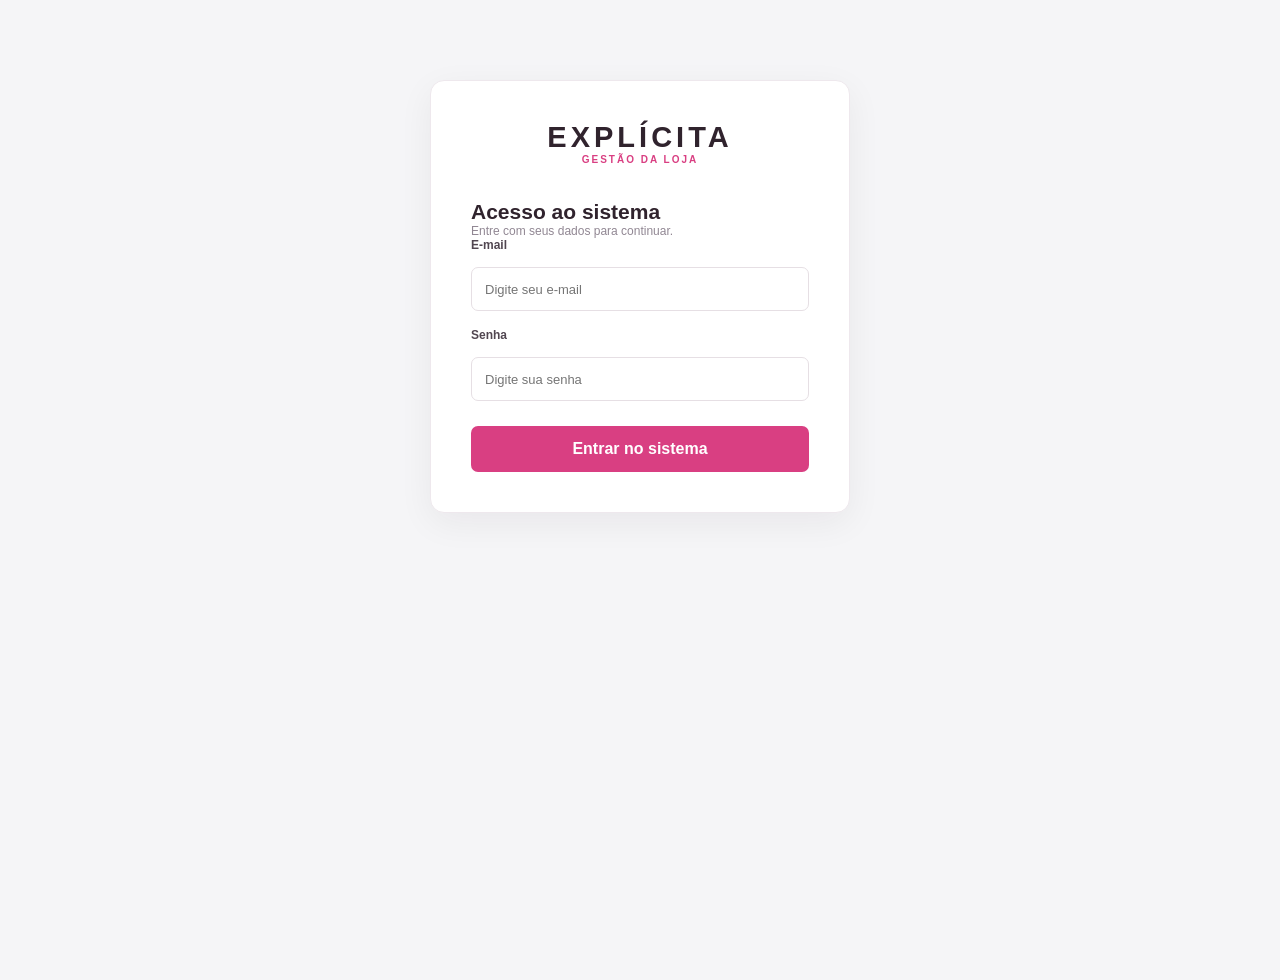
<file: admin.html>
<!DOCTYPE html>
<html lang="pt-BR">
<head>
    <meta charset="UTF-8">
    <meta name="viewport" content="width=device-width, initial-scale=1.0">
    <title>Painel Administrativo | Explícita</title>
    <link rel="stylesheet" href="style.css">
</head>

<body class="pagina-admin">

    <!-- LOGIN -->
    <main class="admin-container">

        <section id="tela-login" class="login-container">
            <div class="login-logo">
                <h1>EXPLÍCITA</h1>
                <p>GESTÃO DA LOJA</p>
            </div>

            <h2>Acesso ao sistema</h2>
            <p>Entre com seus dados para continuar.</p>

            <form id="form-login">
                <div class="campo-admin">
                    <label for="login-email">E-mail</label>
                    <input type="email" id="login-email"
                        placeholder="Digite seu e-mail" required>
                </div>

                <div class="campo-admin">
                    <label for="login-senha">Senha</label>
                    <input type="password" id="login-senha"
                        placeholder="Digite sua senha" required>
                </div>

                <button type="submit">Entrar no sistema</button>
                <p id="mensagem-login"></p>
            </form>
        </section>


        <!-- SISTEMA ADMINISTRATIVO -->
        <section id="painel-admin" style="display:none;">

            <div class="layout-admin">

                <!-- MENU LATERAL -->
                <aside class="sidebar-admin">

                    <div class="sidebar-logo">
                        <h1>EXPLÍCITA</h1>
                        <span>PAINEL DE GESTÃO</span>
                    </div>

                    <div class="sidebar-label">MENU PRINCIPAL</div>

                    <nav class="admin-menu">

                        <button type="button"
                            data-painel="estoque"
                            class="menu-ativo">
                            <span>▦</span> Visão geral e estoque
                        </button>

                        <button type="button"
                            data-painel="retiradas">
                            <span>▤</span> Vendas e retiradas
                        </button>

                        <button type="button"
                            data-painel="historico">
                            <span>◷</span> Histórico
                        </button>

                    </nav>

                    <div class="sidebar-footer">
                        <span>EXPLÍCITA MODA ÍNTIMA</span>
                        <small>Sistema de gestão</small>
                    </div>

                </aside>


                <!-- CONTEÚDO PRINCIPAL -->
                <div class="conteudo-admin">

                    <!-- CABEÇALHO -->
                    <header class="topbar-admin">

                        <div>
                            <span class="topbar-subtitulo">
                                PAINEL ADMINISTRATIVO
                            </span>
                            <h2>Gestão da loja</h2>
                        </div>

                        <button type="button" id="sair-admin">
                            Sair do sistema
                        </button>

                    </header>


                    <!-- ESTOQUE -->
                    <section id="painel-estoque" class="painel-conteudo">

                        <!-- CADASTRO DE PRODUTOS -->
<div class="bloco-admin">

    <div class="bloco-cabecalho">
        <div>
            <h3>Cadastrar novo produto</h3>
            <p>Adicione produtos ao catálogo da loja.</p>
        </div>
    </div>

    <form id="form-cadastro-produto">

        <div class="form-grid">

            <div class="campo-admin">
                <label for="cadastro-produto-nome">Nome do produto</label>
                <input type="text" id="cadastro-produto-nome" required>
            </div>

            <div class="campo-admin">
                <label for="cadastro-produto-categoria">Categoria</label>
                <select id="cadastro-produto-categoria" required>
                    <option value="">Selecione uma categoria</option>
                    <option value="Lingerie">Lingerie</option>
                    <option value="Calcinhas">Calcinhas</option>
                    <option value="Plus Size">Plus Size</option>
                    <option value="Sutiãs">Sutiãs</option>
                    <option value="Cuecas">Cuecas</option>
                    <option value="Meias">Meias</option>
                    <option value="Camisolas">Camisolas</option>
                    <option value="Baby-doll">Baby-doll</option>
                    <option value="Brincos">Brincos</option>
                    <option value="Colares">Colares</option>
                    <option value="Pulseiras">Pulseiras</option>
                    <option value="Outros acessórios">Outros acessórios</option>
                    <option value="Maquiagem">Maquiagem</option>
                    <option value="Skin Care">Skin Care</option>
                </select>
            </div>

            <div class="campo-admin">
                <label for="cadastro-produto-preco">Preço</label>
                <input type="number" id="cadastro-produto-preco"
                    min="0.01" step="0.01" required>
            </div>

            <div class="campo-admin">
                <label for="cadastro-produto-imagem">Foto do produto</label>
                <input type="file" id="cadastro-produto-imagem"
                    accept="image/*" required>
            </div>

        </div>

        <div id="cadastro-preview-imagem"></div>

        <button type="submit">Cadastrar produto</button>

    </form>

</div>

                        <div class="titulo-pagina">
                            <div>
                                <h2>Visão geral</h2>
                                <p>Acompanhe os indicadores e o estoque da loja.</p>
                            </div>
                        </div>


                        <!-- INDICADORES -->
                        <div class="resumo-estoque">

                            <div class="card-resumo">
                                <span>PRODUTOS CADASTRADOS</span>
                                <p id="total-produtos">0</p>
                                <small>Total de produtos</small>
                            </div>

                            <div class="card-resumo">
                                <span>UNIDADES EM ESTOQUE</span>
                                <p id="total-unidades">0</p>
                                <small>Quantidade disponível</small>
                            </div>

                            <div class="card-resumo">
                                <span>ESTOQUE BAIXO</span>
                                <p id="produtos-estoque-baixo">0</p>
                                <small>Produtos com até 5 unidades</small>
                            </div>

                        </div>


                        <!-- LISTAGEM DE PRODUTOS -->
                        <div class="bloco-admin">

                            <div class="bloco-cabecalho">
                                <div>
                                    <h3>Controle de estoque</h3>
                                    <p>Consulte os produtos e suas quantidades.</p>
                                </div>
                            </div>

                            <div id="lista-estoque"></div>

                        </div>


                        <!-- ENTRADA DE MERCADORIAS -->
                        <div class="bloco-admin">

                            <div class="bloco-cabecalho">
                                <div>
                                    <h3>Entrada de mercadorias</h3>
                                    <p>Registre os produtos recebidos pela loja.</p>
                                </div>
                            </div>

                            <form id="form-entrada">

                                <div class="form-grid">

                                    <div class="campo-admin">
                                        <label for="entrada-produto">
                                            Produto recebido
                                        </label>

                                        <select id="entrada-produto" required>
                                            <option value="">
                                                Selecione um produto
                                            </option>
                                        </select>
                                    </div>

                                    <div class="campo-admin">
                                        <label for="entrada-quantidade">
                                            Quantidade recebida
                                        </label>

                                        <input type="number"
                                            id="entrada-quantidade"
                                            min="1" required>
                                    </div>

                                    <div class="campo-admin campo-largo">
                                        <label for="entrada-responsavel">
                                            Responsável pelo registro
                                        </label>

                                        <input type="text"
                                            id="entrada-responsavel"
                                            placeholder="Nome de quem registrou"
                                            required>
                                    </div>

                                </div>

                                <button type="submit">
                                    Registrar entrada
                                </button>

                            </form>

                        </div>

                    </section>


                    <!-- VENDAS E RETIRADAS -->
                    <section id="painel-retiradas"
                        class="painel-conteudo" style="display:none;">

                        <div class="titulo-pagina">
                            <div>
                                <h2>Vendas e retiradas</h2>
                                <p>Registre as saídas de produtos da loja.</p>
                            </div>
                        </div>

                        <div class="bloco-admin">

                            <div class="bloco-cabecalho">
                                <div>
                                    <h3>Produtos da venda</h3>
                                    <p>Adicione todos os produtos e quantidades.</p>
                                </div>
                            </div>

                            <form id="form-retirada">

                                <div class="form-grid">

                                    <div class="campo-admin">
                                        <label for="retirada-produto">
                                            Produto
                                        </label>

                                        <select id="retirada-produto" required>
                                            <option value="">
                                                Selecione um produto
                                            </option>
                                        </select>
                                    </div>

                                    <div class="campo-admin">
                                        <label for="retirada-quantidade">
                                            Quantidade
                                        </label>

                                        <input type="number"
                                            id="retirada-quantidade"
                                            min="1" value="1" required>
                                    </div>

                                </div>

                                <button type="button"
                                    id="adicionar-item-retirada"
                                    class="botao-secundario">
                                    + Adicionar produto
                                </button>

                                <div id="retirada-itens-adicionados">
                                    <p>Nenhum produto adicionado ainda.</p>
                                </div>

                                <hr>

                                <div class="bloco-cabecalho">
                                    <div>
                                        <h3>Dados da venda</h3>
                                        <p>Informe os dados da cliente e da responsável.</p>
                                    </div>
                                </div>

                                <div class="form-grid">

                                    <div class="campo-admin">
                                        <label for="retirada-responsavel">
                                            Funcionária responsável
                                        </label>

                                        <input type="text"
                                            id="retirada-responsavel"
                                            placeholder="Nome da funcionária"
                                            required>
                                    </div>

                                    <div class="campo-admin">
                                        <label for="retirada-cliente">
                                            Nome da cliente
                                        </label>

                                        <input type="text"
                                            id="retirada-cliente"
                                            placeholder="Nome da cliente"
                                            required>
                                    </div>

                                    <div class="campo-admin campo-largo">
                                        <label for="retirada-whatsapp">
                                            WhatsApp da cliente
                                        </label>

                                        <input type="tel"
                                            id="retirada-whatsapp"
                                            placeholder="(00) 00000-0000"
                                            required>
                                    </div>

                                </div>

                                <button type="submit">
                                    Confirmar venda e atualizar estoque
                                </button>

                            </form>

                        </div>

                    </section>


                    <!-- HISTÓRICO -->
                    <section id="painel-historico"
                        class="painel-conteudo" style="display:none;">

                        <div class="titulo-pagina">
                            <div>
                                <h2>Histórico de movimentações</h2>
                                <p>Consulte as entradas e saídas registradas.</p>
                            </div>
                        </div>

                        <div class="bloco-admin">
                            <div id="lista-historico"></div>
                        </div>

                    </section>

                </div>

            </div>

        </section>

    </main>

    <script src="admin.js"></script>

</body>
</html>
</file>
<file: style.css>
/* =========================================
   EXPLICITA MODA ÍNTIMA
   IDENTIDADE VISUAL PINK E BRANCO
========================================= */

:root {
    --pink: #ff1493;
    --pink-dark: #d90075;
    --pink-light: #fff0f6;
    --pink-soft: #ffe0ed;
    --white: #ffffff;
    --text: #333333;
    --gray: #777777;
}

* {
    margin: 0;
    padding: 0;
    box-sizing: border-box;
}

html {
    scroll-behavior: smooth;
}

body {
    font-family: 'Poppins', sans-serif;
    color: var(--text);
    background: var(--white);
}

a {
    text-decoration: none;
    color: inherit;
}

button,
input {
    font: inherit;
}

/* TOPO */

.top-bar {
    background: var(--pink);
    color: white;
    text-align: center;
    padding: 10px;
    font-size: 13px;
    font-weight: 600;
}

/* CABEÇALHO */

.header {
    background: white;
    min-height: 105px;
    padding: 15px 5%;
    display: flex;
    justify-content: space-between;
    align-items: center;
    gap: 25px;
    box-shadow: 0 3px 15px rgba(0,0,0,0.06);
    position: relative;
    z-index: 100;
}

.logo {
    flex-shrink: 0;
    display: flex;
    flex-direction: column;
    align-items: center;
}

.logo h1,
.footer-logo h2 {
    font-family: 'Bodoni Moda', serif;
    font-size: 39px;
    color: var(--pink);
    font-weight: 700;
    letter-spacing: 2px;
    line-height: 1.1;
}

.logo span,
.footer-logo span {
    font-size: 10px;
    letter-spacing: 3px;
    color: var(--pink-dark);
    font-weight: 600;
}

.navigation {
    display: flex;
    align-items: center;
    justify-content: center;
    gap: 23px;
}

.navigation > a,
.dropdown > a {
    font-size: 13px;
    font-weight: 600;
    transition: .3s;
}

.navigation a:hover {
    color: var(--pink);
}

/* MENU SUSPENSO */

.dropdown {
    position: relative;
    padding: 15px 0;
}

.dropdown-menu {
    display: none;
    position: absolute;
    top: 100%;
    left: 0;
    width: 190px;
    background: white;
    box-shadow: 0 8px 20px rgba(0,0,0,.12);
    border-radius: 10px;
    padding: 10px;
    z-index: 200;
}

.dropdown:hover .dropdown-menu,
.dropdown:focus-within .dropdown-menu {
    display: block;
}

.dropdown-menu a {
    display: block;
    padding: 9px;
    font-size: 13px;
    border-radius: 5px;
}

.dropdown-menu a:hover {
    background: var(--pink-light);
}

/* CARRINHO DO CABEÇALHO */

.cart-button {
    border: none;
    background: var(--pink);
    color: white;
    padding: 12px 18px;
    border-radius: 30px;
    font-weight: 700;
    cursor: pointer;
    white-space: nowrap;
    flex-shrink: 0;
}

.cart-button span {
    background: white;
    color: var(--pink);
    padding: 3px 8px;
    border-radius: 50%;
    margin-left: 5px;
}

/* BANNER PRINCIPAL */

.hero {
    min-height: 480px;
    background:
        linear-gradient(90deg, rgba(255,20,147,.45), rgba(255,20,147,.10)),
        url("./explicita.jpeg")
        center/cover no-repeat;
    display: flex;
    align-items: center;
    padding: 60px 9%;
    color: white;
}

.hero-content {
    max-width: 550px;
}

.hero-subtitle {
    font-size: 13px;
    letter-spacing: 4px;
    font-weight: 700;
}

.hero h2 {
    font-family: 'Bodoni Moda', serif;
    font-size: clamp(42px, 6vw, 65px);
    line-height: 1.1;
    margin: 20px 0;
}

.hero p {
    font-size: 16px;
    line-height: 1.8;
    margin-bottom: 30px;
}

.hero-button,
.promo-banner a {
    display: inline-block;
    background: white;
    color: var(--pink-dark);
    padding: 15px 30px;
    border-radius: 30px;
    font-weight: 700;
    font-size: 13px;
    transition: .3s;
}

.hero-button:hover,
.promo-banner a:hover {
    background: var(--pink-dark);
    color: white;
}

/* BENEFÍCIOS */

.benefits {
    background: var(--pink-light);
    display: flex;
    justify-content: space-around;
    flex-wrap: wrap;
    gap: 15px;
    padding: 22px 5%;
    color: var(--pink-dark);
    font-size: 14px;
    font-weight: 600;
}

/* TÍTULOS DAS SEÇÕES */

.section-heading {
    text-align: center;
    max-width: 700px;
    margin: 0 auto 40px;
    padding: 0 15px;
}

.section-heading > span {
    color: var(--pink);
    font-size: 11px;
    letter-spacing: 3px;
    font-weight: 700;
}

.section-heading h2 {
    font-family: 'Bodoni Moda', serif;
    font-size: 38px;
    color: var(--pink-dark);
    margin: 10px 0;
}

.section-heading p {
    color: var(--gray);
    font-size: 14px;
    line-height: 1.8;
}

/* CATEGORIAS */

.categories-section {
    padding: 75px 6%;
    background: white;
}

.category-grid {
    display: grid;
    grid-template-columns: repeat(4, 1fr);
    gap: 20px;
    max-width: 1200px;
    margin: auto;
}

.category-card {
    background: var(--pink-light);
    border: 2px solid transparent;
    border-radius: 18px;
    padding: 28px 15px;
    text-align: center;
    transition: .3s;
}

.category-card:hover {
    transform: translateY(-6px);
    border-color: var(--pink);
    background: white;
    box-shadow: 0 8px 25px rgba(255,20,147,.12);
}

.category-icon {
    font-size: 38px;
    margin-bottom: 12px;
}

.category-card h3 {
    font-size: 16px;
    color: var(--pink-dark);
    margin-bottom: 8px;
}

.category-card span {
    font-size: 11px;
    color: var(--gray);
    font-weight: 600;
}

/* PRODUTOS */

.featured-section {
    padding: 75px 6%;
    background: #fff8fb;
}

.product-grid {
    display: grid;
    grid-template-columns: repeat(4, minmax(0, 1fr));
    gap: 22px;
    max-width: 1250px;
    margin: auto;
}

.product-card {
    background: white;
    border-radius: 15px;
    overflow: hidden;
    box-shadow: 0 4px 18px rgba(0,0,0,.07);
    transition: .3s;
}

.product-card:hover {
    transform: translateY(-5px);
    box-shadow: 0 10px 25px rgba(255,20,147,.13);
}

.product-card img {
    width: 100%;
    height: 260px;
    object-fit: cover;
    display: block;
}

.product-info {
    padding: 17px;
}

.product-category {
    color: var(--pink);
    font-size: 11px;
    font-weight: 700;
    text-transform: uppercase;
}

.product-info h3 {
    font-size: 15px;
    margin: 8px 0;
}

.product-price {
    color: var(--pink-dark);
    font-size: 19px;
    font-weight: 700;
    margin: 12px 0;
}

.product-button {
    background: var(--pink);
    border: none;
    border-radius: 25px;
    padding: 12px;
    width: 100%;
    color: white;
    font-weight: 700;
    cursor: pointer;
    transition: .3s;
}

.product-button:hover {
    background: var(--pink-dark);
}

/* BANNER SECUNDÁRIO */

.promo-banner {
    background:
        linear-gradient(90deg, rgba(255,20,147,.9), rgba(255,20,147,.35)),
        url("https://images.unsplash.com/photo-1490481651871-ab68de25d43d?w=1600")
        center/cover no-repeat;
    min-height: 330px;
    display: flex;
    align-items: center;
    padding: 50px 9%;
    color: white;
}

.promo-banner > div {
    max-width: 550px;
}

.promo-banner span {
    letter-spacing: 3px;
    font-size: 12px;
    font-weight: 700;
}

.promo-banner h2 {
    font-family: 'Bodoni Moda', serif;
    font-size: 40px;
    margin: 15px 0;
}

.promo-banner p {
    margin-bottom: 25px;
}

/* SOBRE */

.about-section {
    padding: 75px 5%;
    background: white;
}

/* RODAPÉ */

.footer {
    background: #ffe6f0;
    text-align: center;
    padding: 45px 20px;
}

.footer-logo {
    display: flex;
    align-items: center;
    flex-direction: column;
    margin-bottom: 15px;
}

.footer p {
    font-size: 13px;
    color: #7b4961;
    margin: 10px 0;
}

/* CARRINHO */

.cart-overlay {
    display: none;
    position: fixed;
    inset: 0;
    background: rgba(0,0,0,.65);
    z-index: 99999;
    justify-content: flex-end;
}

.cart-overlay.active {
    display: flex;
}

.cart-content {
    background: white;
    width: 100%;
    max-width: 420px;
    height: 100%;
    padding: 25px;
    display: flex;
    flex-direction: column;
    overflow-y: auto;
}

.cart-header,
.checkout-header {
    display: flex;
    justify-content: space-between;
    align-items: center;
    border-bottom: 2px solid var(--pink);
    padding-bottom: 15px;
}

.cart-header h2,
.checkout-header h2 {
    color: var(--pink-dark);
    font-family: 'Bodoni Moda', serif;
}

#fechar-carrinho,
#voltar-carrinho {
    background: var(--pink);
    color: white;
    border: none;
    border-radius: 50%;
    width: 35px;
    height: 35px;
    cursor: pointer;
}

#itens-carrinho {
    flex: 1;
    padding: 15px 0;
}

.cart-item {
    display: flex;
    justify-content: space-between;
    align-items: center;
    gap: 10px;
    padding: 12px 0;
    border-bottom: 1px solid #eee;
}

.cart-item button {
    background: var(--pink);
    color: white;
    border: none;
    padding: 8px 12px;
    border-radius: 8px;
    cursor: pointer;
}

.cart-footer {
    border-top: 1px solid #eee;
    padding-top: 15px;
}

.cart-footer h3 {
    color: var(--pink-dark);
    margin-bottom: 15px;
}

#finalizar-compra {
    width: 100%;
    background: var(--pink);
    color: white;
    border: none;
    padding: 15px;
    border-radius: 10px;
    font-size: 16px;
    font-weight: bold;
    cursor: pointer;
}

/* CHECKOUT ESTÁTICO */

.checkout-overlay {
    display: none;
    position: fixed;
    inset: 0;
    z-index: 100000;
    background: rgba(0,0,0,.65);
    justify-content: center;
    align-items: flex-start;
    padding: 25px 12px;
    overflow-y: auto;
}

.checkout-overlay.active {
    display: flex;
}

.checkout-content {
    background: white;
    width: 100%;
    max-width: 520px;
    border-radius: 18px;
    padding: 25px;
}

.checkout-content > p {
    margin: 18px 0;
    font-size: 13px;
    color: var(--gray);
}

#form-checkout {
    display: flex;
    flex-direction: column;
    gap: 10px;
}

#form-checkout label {
    font-size: 13px;
    font-weight: 600;
}

#form-checkout input {
    width: 100%;
    padding: 12px;
    border: 1px solid #ddd;
    border-radius: 8px;
    outline: none;
}

#form-checkout input:focus {
    border-color: var(--pink);
}

.pix-option {
    background: var(--pink-light);
    border: 1px solid var(--pink-soft);
    padding: 18px;
    border-radius: 12px;
    margin: 12px 0;
}

.pix-option h3 {
    color: var(--pink-dark);
    margin-bottom: 8px;
}

.pix-option p {
    font-size: 12px;
    line-height: 1.6;
}

.checkout-button {
    background: var(--pink);
    color: white;
    border: none;
    padding: 15px;
    border-radius: 10px;
    font-weight: 700;
    cursor: pointer;
    margin-top: 10px;
}

/* RESPONSIVIDADE */

@media (max-width: 1000px) {
    .header {
        flex-wrap: wrap;
    }

    .navigation {
        order: 3;
        flex-basis: 100%;
        flex-wrap: wrap;
    }

    .product-grid {
        grid-template-columns: repeat(3, 1fr);
    }

    .category-grid {
        grid-template-columns: repeat(3, 1fr);
    }
}

@media (max-width: 700px) {
    .header {
        padding: 15px;
        gap: 15px;
    }

    .logo h1 {
        font-size: 30px;
    }

    .logo span {
        font-size: 8px;
        letter-spacing: 2px;
    }

    .navigation {
        gap: 12px;
        justify-content: center;
    }

    .navigation > a,
    .dropdown > a {
        font-size: 11px;
    }

    .cart-button {
        padding: 10px 12px;
        font-size: 12px;
    }

    .hero {
        min-height: 390px;
        padding: 40px 7%;
        background-position: 60% center;
    }

    .hero h2 {
        font-size: 43px;
    }

    .hero p {
        font-size: 13px;
    }

    .benefits {
        flex-direction: column;
        text-align: center;
        font-size: 12px;
    }

    .category-grid {
        grid-template-columns: repeat(2, 1fr);
        gap: 12px;
    }

    .category-card {
        padding: 22px 8px;
    }

    .category-card h3 {
        font-size: 13px;
    }

    .product-grid {
        grid-template-columns: repeat(2, minmax(0, 1fr));
        gap: 12px;
    }

    .product-card img {
        height: 190px;
    }

    .product-info {
        padding: 12px;
    }

    .product-info h3 {
        font-size: 12px;
    }

    .product-price {
        font-size: 16px;
    }

    .product-button {
        font-size: 11px;
        padding: 10px 5px;
    }

    .section-heading h2 {
        font-size: 30px;
    }

    .promo-banner {
        min-height: 300px;
        padding: 35px 7%;
    }

    .promo-banner h2 {
        font-size: 32px;
    }

    .cart-content {
        max-width: 100%;
    }
}

@media (max-width: 380px) {
    .logo h1 {
        font-size: 25px;
    }

    .navigation {
        gap: 8px;
    }

    .navigation > a,
    .dropdown > a {
        font-size: 10px;
    }

    .product-card img {
        height: 155px;
    }
}

/* RESUMO DO ESTOQUE */

.resumo-estoque {
    display: grid;
    grid-template-columns: repeat(3, 1fr);
    gap: 18px;
    margin: 25px 0;
}

.card-resumo {
    background: linear-gradient(145deg, #ffffff, #fcf5f8);
    border: 1px solid #eadde3;
    border-radius: 16px;
    padding: 24px 18px;
    text-align: center;
    box-shadow: 0 4px 14px rgba(120, 60, 85, 0.07);
    transition: transform 0.2s ease, box-shadow 0.2s ease;
}

.card-resumo:hover {
    transform: translateY(-4px);
    box-shadow: 0 7px 18px rgba(120, 60, 85, 0.12);
}

.card-resumo h4 {
    color: #777;
    font-size: 14px;
    font-weight: 500;
    margin-bottom: 12px;
}

.card-resumo p {
    color: #a64d79;
    font-size: 34px;
    font-weight: bold;
    margin: 0;
}

@media (max-width: 600px) {
    .resumo-estoque {
        grid-template-columns: 1fr;
    }
}

/* CARTÕES DE PRODUTOS NO ESTOQUE */

#lista-estoque {
    display: grid;
    grid-template-columns: repeat(auto-fit, minmax(220px, 1fr));
    gap: 15px;
    margin-top: 20px;
}

.card-produto-estoque {
    background: #fff;
    border: 1px solid #eadde3;
    border-radius: 12px;
    padding: 18px;
    box-shadow: 0 3px 10px rgba(0, 0, 0, 0.05);
}

.card-produto-estoque strong {
    color: #a64d79;
    font-size: 16px;
}

.card-produto-estoque p {
    color: #666;
    margin: 10px 0;
}

/* MENU ADMINISTRATIVO */

.admin-menu {
    display: flex;
    flex-wrap: wrap;
    gap: 12px;
    margin: 25px 0;
    padding-bottom: 18px;
    border-bottom: 1px solid #eadde3;
}

.admin-menu button {
    background: #a64d79;
    color: #fff;
    border: none;
    border-radius: 10px;
    padding: 12px 20px;
    font-size: 14px;
    font-weight: 600;
    cursor: pointer;
    transition: 0.2s ease;
}

.admin-menu button:hover {
    background: #87385f;
    transform: translateY(-2px);
}

.admin-menu button:active {
    transform: scale(0.97);
}

@media (max-width: 600px) {
    .admin-menu {
        flex-direction: column;
    }

    .admin-menu button {
        width: 100%;
    }
}

/* BOTÃO ATIVO DO MENU */

.admin-menu button.menu-ativo {
    background: #71304f;
    box-shadow: 0 3px 10px rgba(113, 48, 79, 0.25);
    outline: 2px solid #e8c5d5;
    outline-offset: 2px;
}

/* =========================================
   PAINEL ADMINISTRATIVO - EXPLÍCITA
========================================= */

.admin-container {
    width: 95%;
    max-width: 1200px;
    min-height: 90vh;
    margin: 35px auto;
    padding: 35px;
    background: #fff;
    border-radius: 18px;
    box-shadow: 0 5px 25px rgba(255, 20, 147, 0.08);
}

.admin-container > h1 {
    font-family: 'Bodoni Moda', serif;
    color: var(--pink);
    font-size: 42px;
    letter-spacing: 3px;
    text-align: center;
}

.admin-container > p {
    color: var(--pink-dark);
    font-size: 12px;
    font-weight: bold;
    letter-spacing: 4px;
    text-align: center;
    margin-bottom: 30px;
}

#painel-admin > h2 {
    color: var(--pink-dark);
    font-family: 'Bodoni Moda', serif;
    font-size: 27px;
    margin-bottom: 20px;
}

#painel-estoque,
#painel-retiradas,
#painel-historico {
    background: #fffafd;
    border: 1px solid #f5dce8;
    border-radius: 15px;
    padding: 25px;
    margin-top: 20px;
}

.admin-container h3 {
    color: var(--pink-dark);
    margin-bottom: 15px;
}

.admin-container form label {
    display: inline-block;
    color: #555;
    font-size: 13px;
    font-weight: 600;
    margin-bottom: 7px;
}

.admin-container form input,
.admin-container form select {
    width: 100%;
    max-width: 500px;
    padding: 12px;
    border: 1px solid #e8cbd8;
    border-radius: 9px;
    outline: none;
    background: white;
}

.admin-container form input:focus,
.admin-container form select:focus {
    border-color: var(--pink);
    box-shadow: 0 0 0 3px rgba(255, 20, 147, 0.08);
}

.admin-container button {
    cursor: pointer;
}

#sair-admin {
    background: #fff;
    color: var(--pink-dark);
    border: 1px solid var(--pink);
    padding: 9px 20px;
    border-radius: 20px;
    font-weight: bold;
}

#sair-admin:hover {
    background: var(--pink-light);
}

.admin-container form button {
    background: var(--pink);
    color: white;
    border: none;
    padding: 12px 20px;
    border-radius: 9px;
    font-weight: bold;
    margin-top: 8px;
}

.admin-container form button:hover {
    background: var(--pink-dark);
}

@media (max-width: 600px) {
    .admin-container {
        width: 100%;
        margin: 0;
        padding: 18px;
        border-radius: 0;
    }

    .admin-container > h1 {
        font-size: 34px;
    }

    #painel-estoque,
    #painel-retiradas,
    #painel-historico {
        padding: 15px;
    }
}

/* =========================================
   EXPLÍCITA - PAINEL ADMINISTRATIVO
   IDENTIDADE VISUAL PROFISSIONAL
========================================= */

.pagina-admin {
    background: #f5f5f7;
    color: #29252a;
    font-family: "Segoe UI", Arial, sans-serif;
    margin: 0;
    min-height: 100vh;
}

.pagina-admin * {
    box-sizing: border-box;
}

.admin-container {
    width: 100%;
    max-width: none;
    min-height: 100vh;
    margin: 0;
    padding: 0;
    background: transparent;
    border-radius: 0;
    box-shadow: none;
}

#painel-admin {
    width: 100%;
}

/* ESTRUTURA PRINCIPAL */

.layout-admin {
    display: flex;
    min-height: 100vh;
}

/* MENU LATERAL */

.sidebar-admin {
    width: 255px;
    min-width: 255px;
    background: #30232d;
    color: white;
    padding: 32px 20px;
    display: flex;
    flex-direction: column;
}

.sidebar-logo {
    padding: 0 12px 38px;
}

.sidebar-logo h1 {
    font-size: 27px;
    letter-spacing: 3px;
    margin: 0;
    color: #fff;
}

.sidebar-logo span {
    display: block;
    margin-top: 7px;
    color: #d9b9ca;
    font-size: 10px;
    letter-spacing: 2px;
}

.sidebar-label {
    color: #bdaab7;
    font-size: 10px;
    font-weight: 700;
    letter-spacing: 1.5px;
    padding: 0 12px;
    margin-bottom: 14px;
}

.pagina-admin .admin-menu {
    display: flex;
    flex-direction: column;
    gap: 8px;
    margin: 0;
}

.pagina-admin .admin-menu button {
    width: 100%;
    display: flex;
    align-items: center;
    gap: 13px;
    text-align: left;
    background: transparent;
    color: #e5dce2;
    border: 0;
    border-radius: 9px;
    padding: 14px 13px;
    font-size: 13px;
    font-weight: 500;
    cursor: pointer;
    transition: 0.2s;
}

.pagina-admin .admin-menu button span {
    font-size: 19px;
    width: 22px;
    text-align: center;
}

.pagina-admin .admin-menu button:hover {
    background: #453443;
    color: white;
}

.pagina-admin .admin-menu button.menu-ativo {
    background: #e94d91;
    color: white;
    box-shadow: 0 5px 15px rgba(233, 77, 145, 0.2);
}

.sidebar-footer {
    margin-top: auto;
    padding: 25px 12px 0;
    border-top: 1px solid #51404e;
}

.sidebar-footer span,
.sidebar-footer small {
    display: block;
}

.sidebar-footer span {
    font-size: 10px;
    letter-spacing: 1px;
}

.sidebar-footer small {
    color: #bdaab7;
    margin-top: 7px;
    font-size: 11px;
}

/* CONTEÚDO PRINCIPAL */

.conteudo-admin {
    flex: 1;
    min-width: 0;
    padding: 0 38px 45px;
}

/* CABEÇALHO */

.topbar-admin {
    min-height: 105px;
    display: flex;
    align-items: center;
    justify-content: space-between;
    border-bottom: 1px solid #e8e5e8;
    margin-bottom: 35px;
}

.topbar-subtitulo {
    font-size: 10px;
    letter-spacing: 1.5px;
    color: #91838e;
    font-weight: 700;
}

.topbar-admin h2 {
    margin: 6px 0 0;
    font-size: 23px;
    color: #30232d;
}

#sair-admin {
    background: white;
    color: #8b3b64;
    border: 1px solid #eadce4;
    border-radius: 8px;
    padding: 11px 18px;
    font-size: 12px;
    font-weight: 600;
    cursor: pointer;
    transition: 0.2s;
}

#sair-admin:hover {
    background: #fff0f6;
}

/* TÍTULOS */

.titulo-pagina {
    display: flex;
    justify-content: space-between;
    align-items: center;
    margin-bottom: 25px;
}

.titulo-pagina h2 {
    font-size: 24px;
    color: #30232d;
    margin: 0 0 7px;
}

.titulo-pagina p {
    color: #89818a;
    font-size: 13px;
    margin: 0;
}

/* INDICADORES */

.pagina-admin .resumo-estoque {
    display: grid;
    grid-template-columns: repeat(3, minmax(0, 1fr));
    gap: 20px;
    margin: 0 0 28px;
}

.pagina-admin .card-resumo {
    background: white;
    border: 1px solid #eeeaed;
    border-radius: 12px;
    padding: 23px;
    text-align: left;
    box-shadow: 0 3px 12px rgba(40, 25, 35, 0.025);
}

.pagina-admin .card-resumo:hover {
    transform: translateY(-2px);
    box-shadow: 0 6px 18px rgba(40, 25, 35, 0.06);
}

.pagina-admin .card-resumo span {
    color: #938793;
    font-size: 10px;
    font-weight: 700;
    letter-spacing: 0.8px;
}

.pagina-admin .card-resumo p {
    color: #30232d;
    font-size: 30px;
    font-weight: 700;
    margin: 12px 0 5px;
}

.pagina-admin .card-resumo small {
    color: #9a919a;
    font-size: 11px;
}

/* BLOCOS */

.bloco-admin {
    background: white;
    border: 1px solid #eeeaed;
    border-radius: 12px;
    padding: 25px;
    margin-bottom: 24px;
    box-shadow: 0 3px 12px rgba(40, 25, 35, 0.025);
}

.bloco-cabecalho {
    margin-bottom: 22px;
}

.bloco-cabecalho h3 {
    font-size: 17px;
    color: #30232d;
    margin: 0 0 6px;
}

.bloco-cabecalho p {
    color: #928994;
    font-size: 12px;
    margin: 0;
}

/* FORMULÁRIOS */

.pagina-admin .form-grid {
    display: grid;
    grid-template-columns: repeat(2, minmax(0, 1fr));
    gap: 18px;
    margin-bottom: 20px;
}

.pagina-admin .campo-admin {
    display: flex;
    flex-direction: column;
    gap: 8px;
    margin-bottom: 17px;
}

.pagina-admin .campo-largo {
    grid-column: 1 / -1;
}

.pagina-admin .campo-admin label {
    color: #514650;
    font-size: 12px;
    font-weight: 600;
}

.pagina-admin .campo-admin input,
.pagina-admin .campo-admin select {
    width: 100%;
    min-height: 44px;
    padding: 11px 13px;
    border: 1px solid #e6dfe4;
    border-radius: 7px;
    background: #fff;
    color: #30232d;
    font-size: 13px;
    outline: none;
    transition: 0.2s;
}

.pagina-admin .campo-admin input:focus,
.pagina-admin .campo-admin select:focus {
    border-color: #e94d91;
    box-shadow: 0 0 0 3px rgba(233, 77, 145, 0.09);
}

/* BOTÕES */

.pagina-admin .bloco-admin form button,
.pagina-admin .botao-secundario {
    background: #d93f82;
    color: white;
    border: 0;
    border-radius: 7px;
    padding: 13px 20px;
    font-size: 12px;
    font-weight: 600;
    cursor: pointer;
    transition: 0.2s;
}

.pagina-admin .bloco-admin form button:hover,
.pagina-admin .botao-secundario:hover {
    background: #bd286b;
    transform: translateY(-1px);
}

.pagina-admin .botao-secundario {
    background: #f8eaf1;
    color: #b52c6b;
    margin-bottom: 20px;
}

.pagina-admin .botao-secundario:hover {
    background: #f4dce8;
    color: #922052;
}

/* LISTA DE PRODUTOS */

.pagina-admin #lista-estoque {
    display: grid;
    grid-template-columns: repeat(auto-fit, minmax(220px, 1fr));
    gap: 14px;
}

.pagina-admin .card-produto-estoque {
    border: 1px solid #eee8ed;
    border-radius: 9px;
    padding: 17px;
    background: #fff;
    box-shadow: none;
}

.pagina-admin .card-produto-estoque strong {
    color: #30232d;
    font-size: 13px;
}

.pagina-admin .card-produto-estoque p {
    color: #817781;
    font-size: 12px;
    margin: 9px 0;
}

/* LISTA DA VENDA E HISTÓRICO */

#retirada-itens-adicionados {
    background: #faf8fa;
    border: 1px solid #eee8ed;
    border-radius: 8px;
    padding: 15px;
    margin: 12px 0 20px;
}

#lista-historico > div {
    background: white;
    border: 1px solid #eee8ed;
    border-radius: 9px;
    padding: 20px;
    margin-bottom: 14px;
}

#lista-historico p {
    color: #726873;
    font-size: 12px;
    margin: 9px 0;
}

#lista-historico strong {
    color: #392c37;
}

/* SEPARADORES */

.pagina-admin hr {
    border: 0;
    border-top: 1px solid #eee8ed;
    margin: 25px 0;
}

/* LOGIN */

.pagina-admin .login-container {
    max-width: 420px;
    margin: 80px auto;
    padding: 40px;
    background: white;
    border: 1px solid #eee8ed;
    border-radius: 14px;
    box-shadow: 0 10px 35px rgba(40, 25, 35, 0.06);
}

.login-logo {
    text-align: center;
    margin-bottom: 35px;
}

.login-logo h1 {
    color: #30232d;
    font-size: 29px;
    letter-spacing: 4px;
    margin: 0;
}

.login-logo p {
    color: #d93f82;
    font-size: 10px;
    letter-spacing: 2px;
    font-weight: 700;
}

.login-container h2 {
    color: #30232d;
    font-size: 21px;
}

.login-container > p {
    color: #918793;
    font-size: 12px;
}

.login-container form button {
    width: 100%;
    background: #d93f82;
    color: white;
    border: 0;
    border-radius: 7px;
    padding: 14px;
    font-weight: 600;
    cursor: pointer;
}

.login-container form button:hover {
    background: #bd286b;
}

/* RESPONSIVIDADE */

@media (max-width: 850px) {
    .sidebar-admin {
        width: 210px;
        min-width: 210px;
    }

    .conteudo-admin {
        padding: 0 22px 35px;
    }
}

@media (max-width: 650px) {
    .layout-admin {
        flex-direction: column;
    }

    .sidebar-admin {
        width: 100%;
        min-width: 0;
        padding: 20px;
    }

    .sidebar-logo {
        padding-bottom: 20px;
    }

    .sidebar-footer {
        display: none;
    }

    .pagina-admin .admin-menu {
        flex-direction: row;
        flex-wrap: wrap;
    }

    .pagina-admin .admin-menu button {
        width: auto;
        flex: 1;
        justify-content: center;
        font-size: 11px;
    }

    .pagina-admin .admin-menu button span {
        display: none;
    }

    .conteudo-admin {
        padding: 0 15px 25px;
    }

    .topbar-admin {
        min-height: 85px;
    }

    .pagina-admin .resumo-estoque {
        grid-template-columns: 1fr;
    }

    .pagina-admin .form-grid {
        grid-template-columns: 1fr;
        gap: 0;
    }

    .pagina-admin .campo-largo {
        grid-column: auto;
    }

    .bloco-admin {
        padding: 18px;
    }

    .pagina-admin .login-container {
        margin: 35px 15px;
        padding: 25px;
    }
}

.product-stock {
    font-size: 13px;
    font-weight: 600;
    color: #d90075;
    margin: 8px 0;
}

.product-button:disabled {
    background: #cccccc;
    color: #666666;
    cursor: not-allowed;
    opacity: 0.8;
}
</file>
